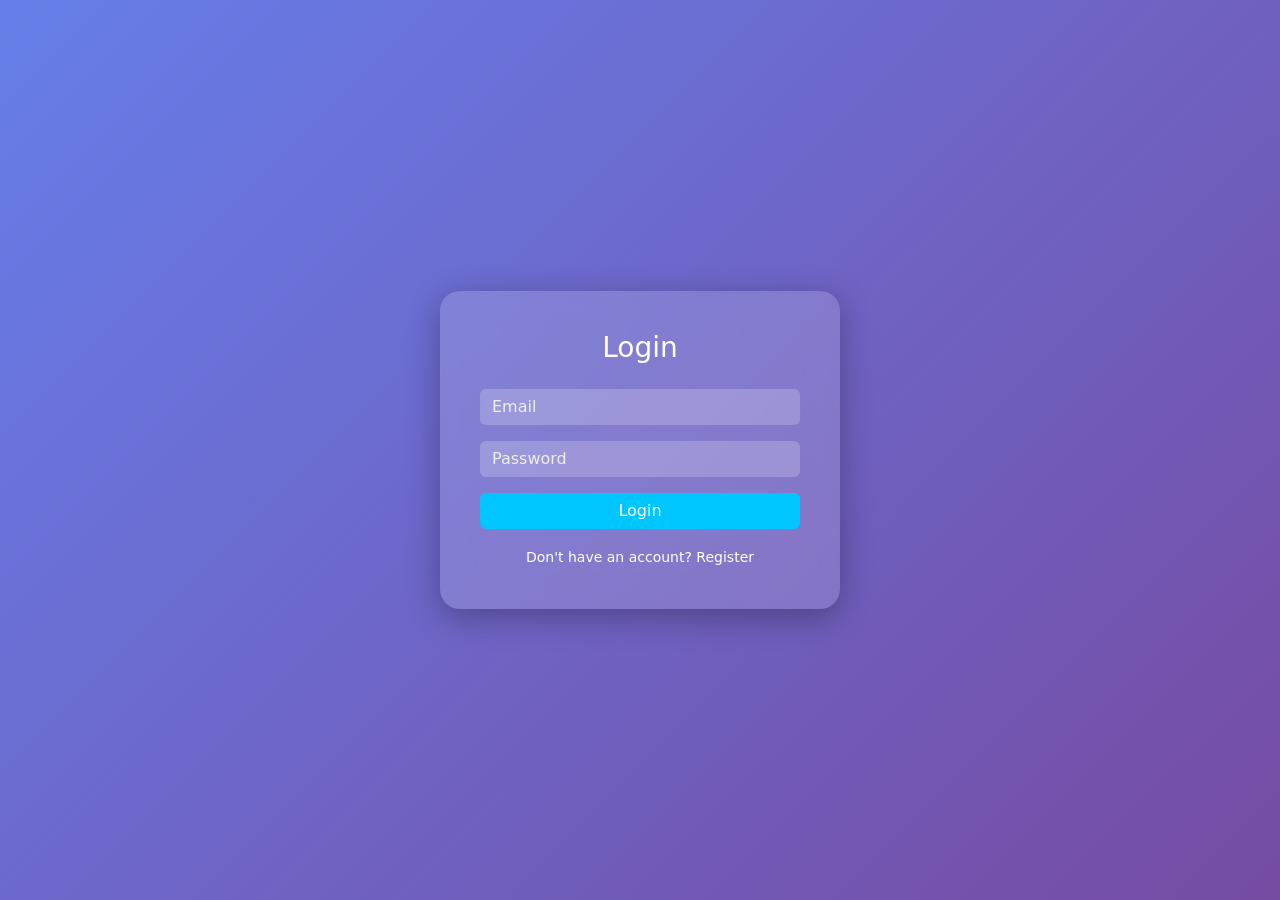
<file: login.html>
<!DOCTYPE html>
<html lang="en">
<head>
    <meta charset="UTF-8">
    <title>Login</title>

    <!-- Bootstrap 5 CDN -->
    <link href="https://cdn.jsdelivr.net/npm/bootstrap@5.3.2/dist/css/bootstrap.min.css" rel="stylesheet">

    <style>
        body {
            height: 100vh;
            background: linear-gradient(135deg, #667eea, #764ba2);
            display: flex;
            justify-content: center;
            align-items: center;
        }

        .glass-card {
            width: 400px;
            padding: 40px;
            border-radius: 20px;
            background: rgba(255, 255, 255, 0.15);
            backdrop-filter: blur(15px);
            box-shadow: 0 8px 32px rgba(0,0,0,0.3);
            color: white;
        }

        .form-control {
            background: rgba(255,255,255,0.2);
            border: none;
            color: white;
        }

        .form-control::placeholder {
            color: #eee;
        }

        .form-control:focus {
            background: rgba(255,255,255,0.3);
            box-shadow: none;
            color: white;
        }

        .btn-custom {
            background: #00c6ff;
            border: none;
        }

        .btn-custom:hover {
            background: #0072ff;
        }

        a {
            color: #fff;
            text-decoration: none;
        }

        a:hover {
            text-decoration: underline;
        }
    </style>
</head>
<body>

<div class="glass-card">
    <h3 class="text-center mb-4">Login</h3>

    <form method="POST">
        <div class="mb-3">
            <input type="email" class="form-control" name="email" placeholder="Email" required>
        </div>

        <div class="mb-3">
            <input type="password" class="form-control" name="password" placeholder="Password" required>
        </div>

        <div class="d-grid">
            <button type="submit" class="btn btn-custom text-white">Login</button>
        </div>
    </form>

    <div class="text-center mt-3">
        <small>Don't have an account? <a href="/register">Register</a></small>
    </div>
</div>

</body>
</html>
</file>
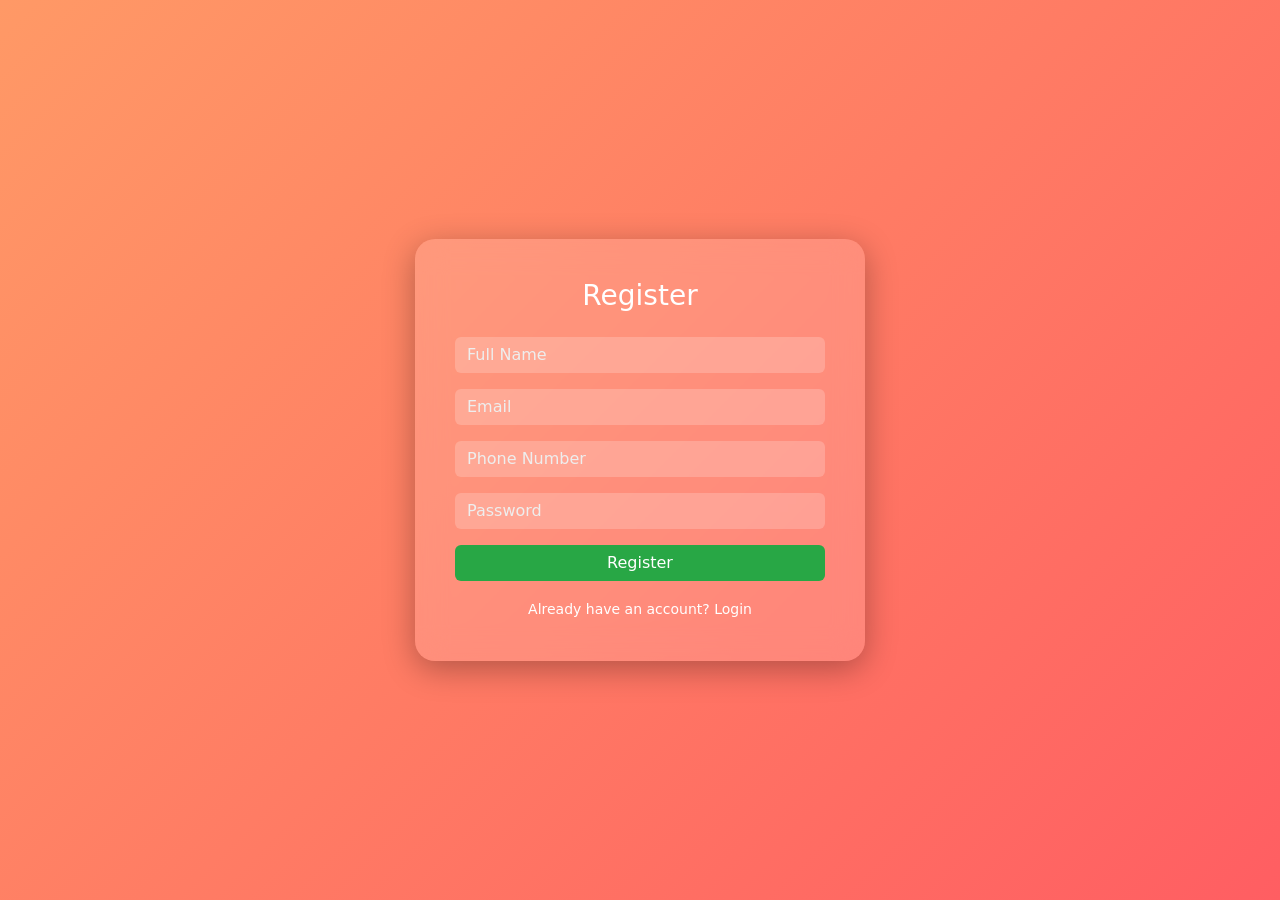
<file: register.html>
<!DOCTYPE html>
<html lang="en">
<head>
    <meta charset="UTF-8">
    <title>Register</title>

    <!-- Bootstrap 5 CDN -->
    <link href="https://cdn.jsdelivr.net/npm/bootstrap@5.3.2/dist/css/bootstrap.min.css" rel="stylesheet">

    <style>
        body {
            height: 100vh;
            background: linear-gradient(135deg, #ff9966, #ff5e62);
            display: flex;
            justify-content: center;
            align-items: center;
        }

        .glass-card {
            width: 450px;
            padding: 40px;
            border-radius: 20px;
            background: rgba(255, 255, 255, 0.15);
            backdrop-filter: blur(15px);
            box-shadow: 0 8px 32px rgba(0,0,0,0.3);
            color: white;
        }

        .form-control {
            background: rgba(255,255,255,0.2);
            border: none;
            color: white;
        }

        .form-control::placeholder {
            color: #eee;
        }

        .form-control:focus {
            background: rgba(255,255,255,0.3);
            box-shadow: none;
            color: white;
        }

        .btn-custom {
            background: #28a745;
            border: none;
        }

        .btn-custom:hover {
            background: #1e7e34;
        }

        a {
            color: #fff;
            text-decoration: none;
        }

        a:hover {
            text-decoration: underline;
        }
    </style>
</head>
<body>

<div class="glass-card">
    <h3 class="text-center mb-4">Register</h3>

    <form method="POST">
        <div class="mb-3">
            <input type="text" class="form-control" name="name" placeholder="Full Name" required>
        </div>

        <div class="mb-3">
            <input type="email" class="form-control" name="email" placeholder="Email" required>
        </div>

        <div class="mb-3">
            <input type="text" class="form-control" name="phone" placeholder="Phone Number" required>
        </div>

        <div class="mb-3">
            <input type="password" class="form-control" name="password" placeholder="Password" required>
        </div>

        <div class="d-grid">
            <button type="submit" class="btn btn-custom text-white">Register</button>
        </div>
    </form>

    <div class="text-center mt-3">
        <small>Already have an account? <a href="/login">Login</a></small>
    </div>
</div>

</body>
</html>
</file>
